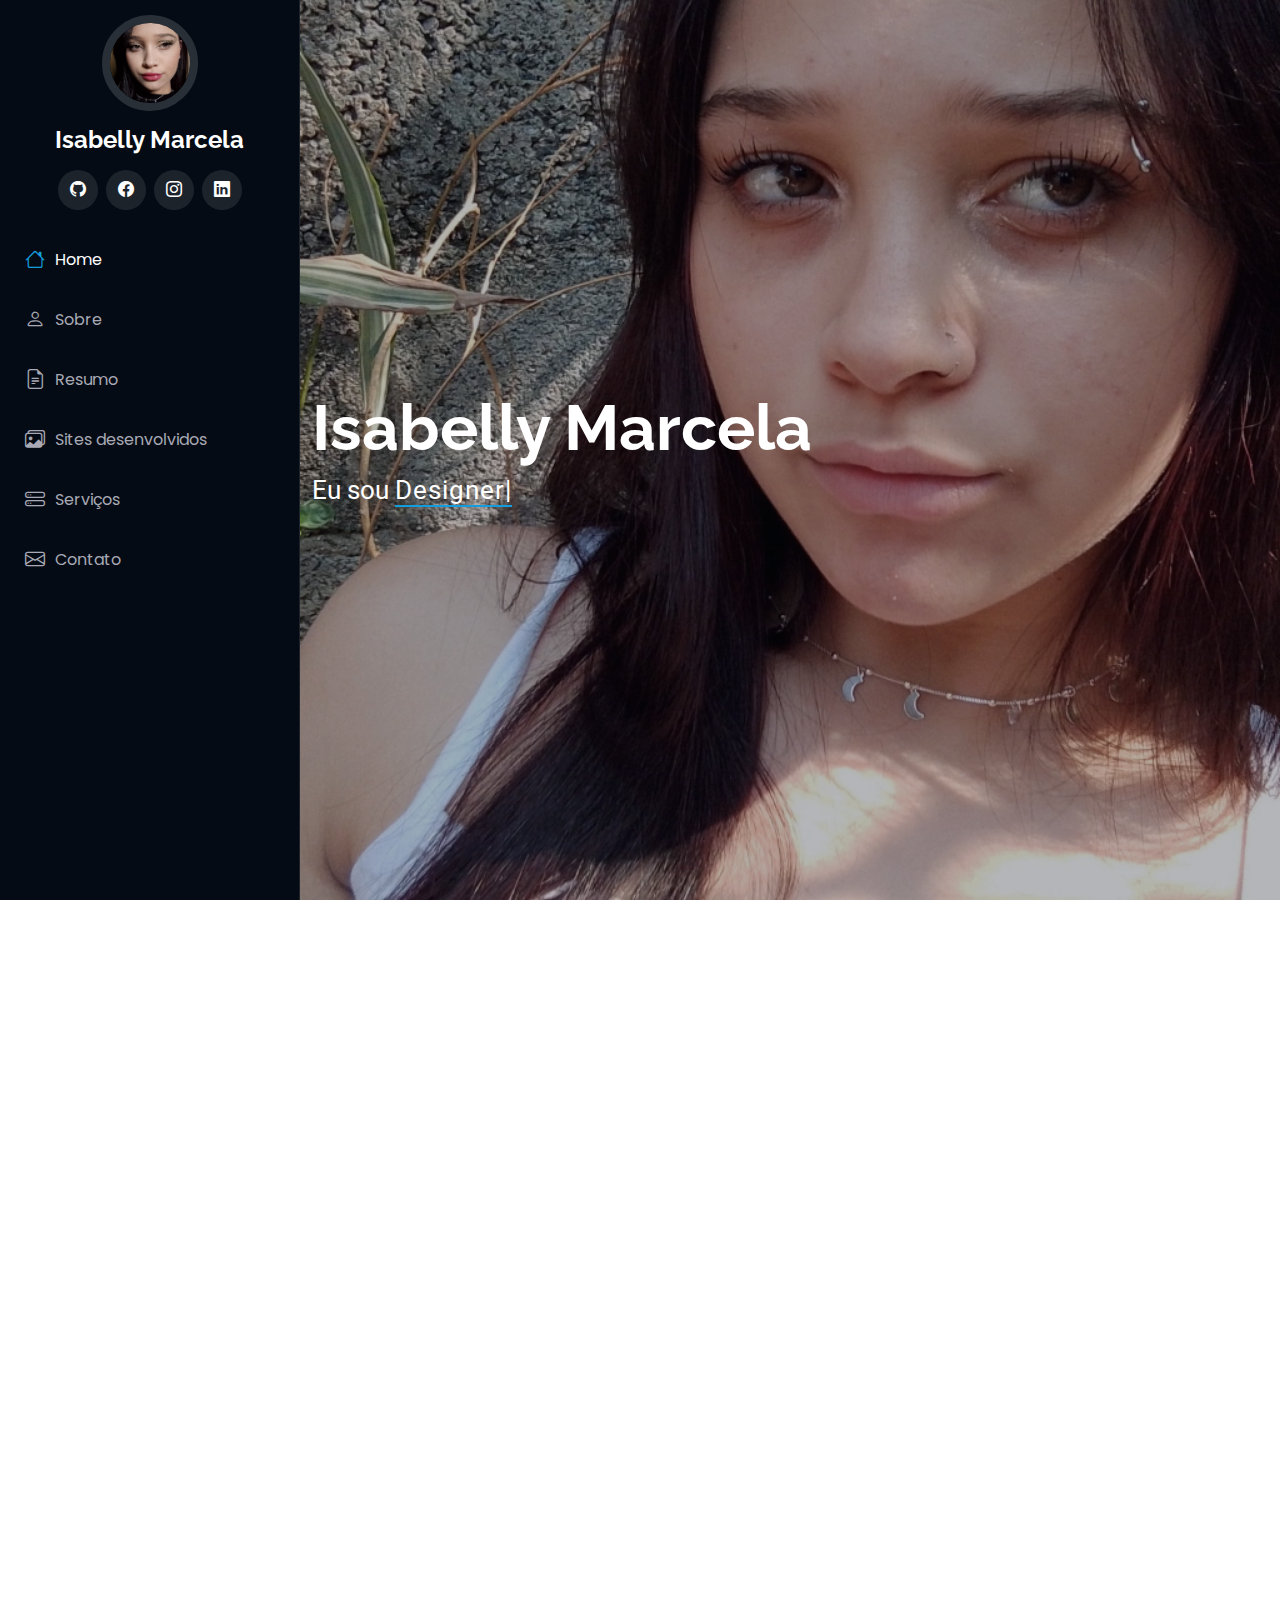
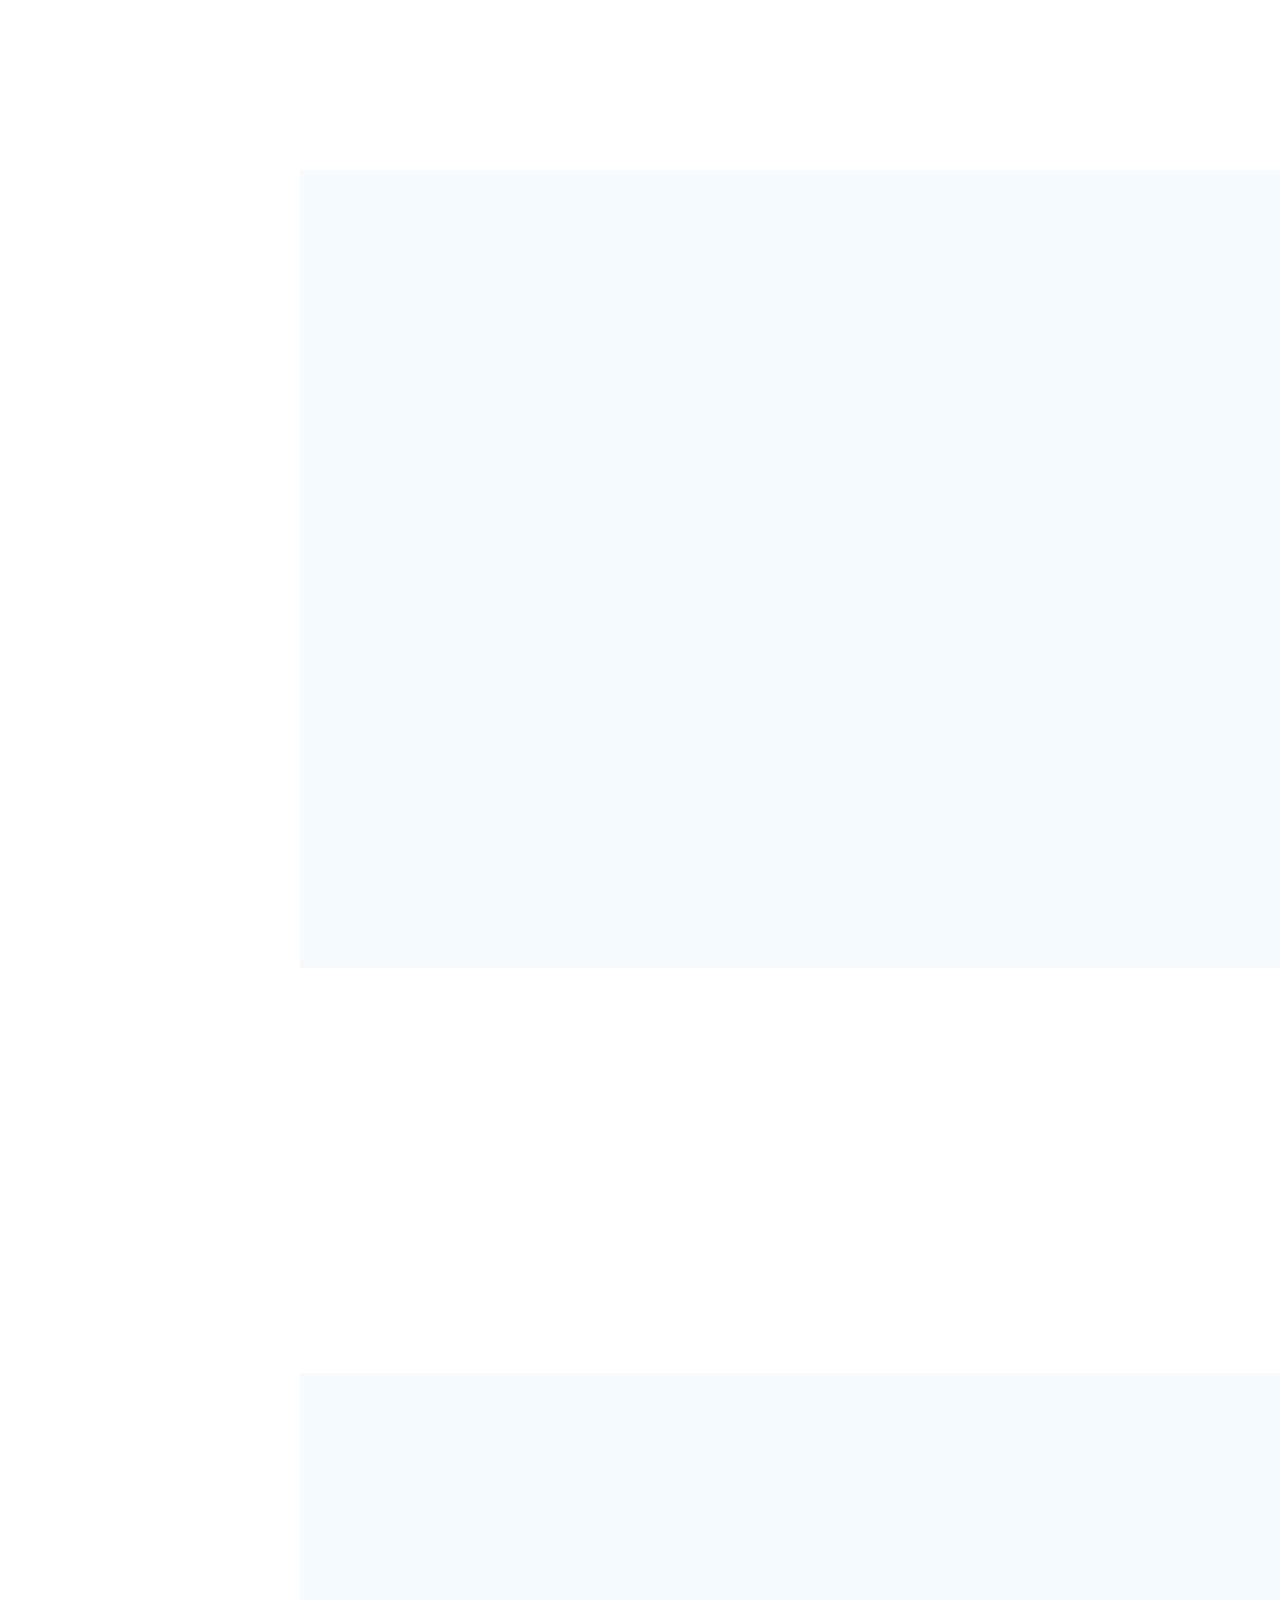
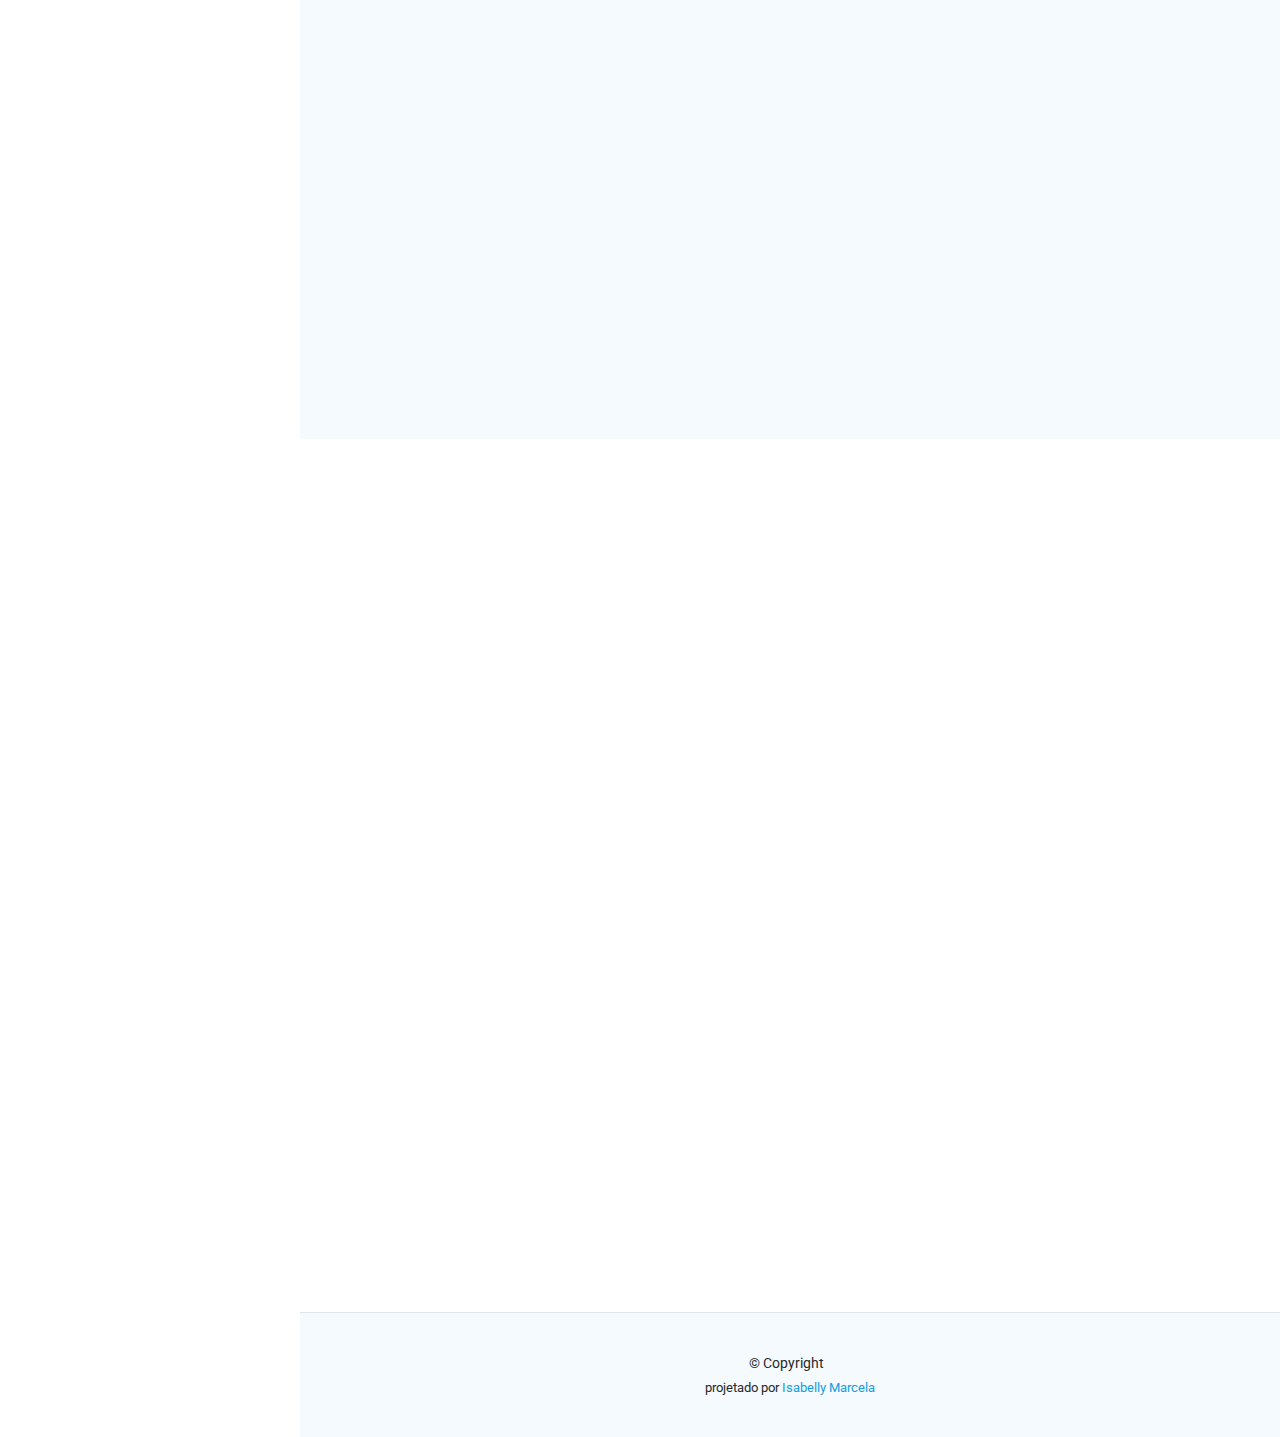
<file: index.html>
<!DOCTYPE html>
<html lang="pt-br">

<head>
  <meta charset="utf-8">
  <meta content="width=device-width, initial-scale=1.0" name="viewport">
  <title>Portifolio</title>
  <meta content="" name="description">
  <meta content="" name="keywords">

  <!-- Favicons -->
<link rel="icon" href="https://www.creativefabrica.com/wp-content/uploads/2020/08/27/Monogram-IM-Logo-V2-Graphics-5153126-1.jpg">

  <!-- Fonts -->
  <link href="https://fonts.googleapis.com" rel="preconnect">
  <link href="https://fonts.gstatic.com" rel="preconnect" crossorigin>
  <link
    href="https://fonts.googleapis.com/css2?family=Roboto:ital,wght@0,100;0,300;0,400;0,500;0,700;0,900;1,100;1,300;1,400;1,500;1,700;1,900&family=Poppins:ital,wght@0,100;0,200;0,300;0,400;0,500;0,600;0,700;0,800;0,900;1,100;1,200;1,300;1,400;1,500;1,600;1,700;1,800;1,900&family=Raleway:ital,wght@0,100;0,200;0,300;0,400;0,500;0,600;0,700;0,800;0,900;1,100;1,200;1,300;1,400;1,500;1,600;1,700;1,800;1,900&display=swap"
    rel="stylesheet">

  <!-- Vendor CSS Files -->
  <link href="assets/vendor/bootstrap/css/bootstrap.min.css" rel="stylesheet">
  <link href="assets/vendor/bootstrap-icons/bootstrap-icons.css" rel="stylesheet">
  <link href="assets/vendor/aos/aos.css" rel="stylesheet">
  <link href="assets/vendor/glightbox/css/glightbox.min.css" rel="stylesheet">
  <link href="assets/vendor/swiper/swiper-bundle.min.css" rel="stylesheet">

  <!-- Main CSS File -->
  <link href="assets/css/main.css" rel="stylesheet">
</head>

<body class="index-page">

  <header id="header" class="header dark-background d-flex flex-column">
    <i class="header-toggle d-xl-none bi bi-list"></i>

    <div class="profile-img">
      <img src="assets/img/isaa.webp" alt="" class="img-fluid rounded-circle foto">
    </div>

    <a href="index.html" class="logo d-flex align-items-center justify-content-center">
 
      <h1 class="sitename">Isabelly Marcela</h1>
    </a>

    <div class="social-links text-center">
      <a href="https://github.com/Is1nha74" target="_blank" class="twitter"><i class="bi bi-github"></i></a>
      <a href="https://www.facebook.com/isabelly.marcela.14" target="_blank" class="facebook"><i class="bi bi-facebook"></i></a>
      <a href="https://www.instagram.com/is1nha_s" target="_blank" class="instagram"><i class="bi bi-instagram"></i></a>
     
      <a href="" class="linkedin"><i class="bi bi-linkedin"></i></a>
    </div>

    <nav id="navmenu" class="navmenu">
      <ul>
        <li><a href="#hero" class="active"><i class="bi bi-house navicon"></i>Home</a></li>
        <li><a href="#about"><i class="bi bi-person navicon"></i> Sobre</a></li>
        <li><a href="#resume"><i class="bi bi-file-earmark-text navicon"></i> Resumo</a></li>
        <li><a href="#portfolio"><i class="bi bi-images navicon"></i> Sites desenvolvidos</a></li>
        <li><a href="#services"><i class="bi bi-hdd-stack navicon"></i> Serviços</a></li>
        <li><a href="#contact"><i class="bi bi-envelope navicon"></i> Contato</a></li>
      </ul>
    </nav>

  </header>

  <main class="main">

    <!-- Hero Section -->
    <section id="hero" class="hero section dark-background">

      <img src="assets/img/isabelly2.png" alt="" data-aos="fade-in" class="">

      <div class="container" data-aos="fade-up" data-aos-delay="100">
        <h2>Isabelly Marcela</h2>
        <p>Eu sou <span class="typed" data-typed-items="Designer, Desenvolvedora, Freelancer">Designer</span><span
            class="typed-cursor typed-cursor--blink" aria-hidden="true"></span><span
            class="typed-cursor typed-cursor--blink" aria-hidden="true"></span></p>
      </div>

    </section><!-- /Hero Section -->

    <!-- About Section -->
    <section id="about" class="about section">

      <!-- Section Title -->
      <div class="container section-title" data-aos="fade-up">
        <h2>Sobre</h2>
        <h3>Quem é Isabelly Marcela?</h3>
      </div><!-- End Section Title -->

      <div class="container" data-aos="fade-up" data-aos-delay="100">

        <div class="row gy-4 justify-content-center">
          <div class="col-lg-4">
            <img src="assets/img/isaa.webp" class="img-fluid" alt="">
          </div>
          <div class="col-lg-8 content">
            <h2>Designer e desenvolvedora web</h2>
            <p class="fst-italic py-3">
              Uma adolescente de 17 anos que gosta de ler, gosta de sempre está tentando aprender coisas novas, uma pessoa que gosta de sempre da o melhor de si mesmo a tudo que se propor a fazer e muito esforçada 
            </p>
            <div class="row">
              <div class="col-lg-6">
                <ul>
                  <li><i class="bi bi-chevron-right"></i> <strong>Data de nascimento:</strong> <span>09 de junho
                      2007</span></li>
                  <li><i class="bi bi-chevron-right"></i> <strong>Website:</strong> <span>www.example.com</span></li>
                  <li><i class="bi bi-chevron-right"></i> <strong>Telefone:</strong> <span>+55 11 98736-0883</span></li>
                  <li><i class="bi bi-chevron-right"></i> <strong>Cidade:</strong> <span>São Paulo, Brasil</span></li>
                </ul>
              </div>
              <div class="col-lg-6">
                <ul>
                  <li><i class="bi bi-chevron-right"></i> <strong>Idade:</strong> <span>17</span></li>
                  <li><i class="bi bi-chevron-right"></i> <strong>Degree:</strong> <span>Master</span></li>
                  <li><i class="bi bi-chevron-right"></i> <strong>Email:</strong>
                    <span>Isabellymarcela321@gmail.com</span>
                  </li>
                  <li><i class="bi bi-chevron-right"></i> <strong>Freelance:</strong> <span>Disponível</span></li>
                </ul>
              </div>
            </div>
            <p class="py-3">
              É uma pessoa responsável, dedicada e consegue socializar se preciso.
            </p>
          </div>
        </div>

      </div>

    </section><!-- /About Section -->

    <!-- Stats Section -->
    <section id="stats" class="stats section">

      <div class="container" data-aos="fade-up" data-aos-delay="100">

        <div class="row gy-4">

          <div class="col-lg-3 col-md-6">
            <div class="stats-item">
              <i class="bi bi-emoji-smile"></i>
              <span data-purecounter-start="0" data-purecounter-end="132" data-purecounter-duration="1"
                class="purecounter"></span>
              <p><strong>Clientes satisfeitos</strong> <span>por ano</span></p>
            </div>
          </div><!-- End Stats Item -->

          <div class="col-lg-3 col-md-6">
            <div class="stats-item">
              <i class="bi bi-journal-richtext"></i>
              <span data-purecounter-start="0" data-purecounter-end="10" data-purecounter-duration="1"
                class="purecounter"></span>
              <p><strong>Projetos</strong> <span>realizados</span></p>
            </div>
          </div><!-- End Stats Item -->

          <div class="col-lg-3 col-md-6">
            <div class="stats-item">
              <i class="bi bi-headset"></i>
              <span data-purecounter-start="0" data-purecounter-end="1453" data-purecounter-duration="1"
                class="purecounter"></span>
              <p><strong>Horas de suporte</strong> <span>atendidas</span></p>
            </div>
          </div><!-- End Stats Item -->

          
        </div>

      </div>

    </section><!-- /Stats Section -->

    <!-- Skills Section -->
    <section id="skills" class="skills section light-background">

      <!-- Section Title -->
      <div class="container section-title" data-aos="fade-up">
        <h2>Habilidades</h2>
        <p>Habilidades adquiridas durante a minha vida profissional</p>
      </div><!-- End Section Title -->

      <div class="container" data-aos="fade-up" data-aos-delay="100">

        <div class="row skills-content skills-animation">

          <div class="col-lg-6">

            <div class="progress">
              <span class="skill"><span>HTML</span> <i class="val">100%</i></span>
              <div class="progress-bar-wrap">
                <div class="progress-bar" role="progressbar" aria-valuenow="100" aria-valuemin="0" aria-valuemax="100">
                </div>
              </div>
            </div><!-- End Skills Item -->

            <div class="progress">
              <span class="skill"><span>CSS</span> <i class="val">85%</i></span>
              <div class="progress-bar-wrap">
                <div class="progress-bar" role="progressbar" aria-valuenow="85" aria-valuemin="0" aria-valuemax="100">
                </div>
              </div>
            </div><!-- End Skills Item -->

            <div class="progress">
              <span class="skill"><span>JavaScript</span> <i class="val">75%</i></span>
              <div class="progress-bar-wrap">
                <div class="progress-bar" role="progressbar" aria-valuenow="75" aria-valuemin="0" aria-valuemax="100">
                </div>
              </div>
            </div><!-- End Skills Item -->

          </div>

          <div class="col-lg-6">

            <div class="progress">
              <span class="skill"><span>Access</span> <i class="val">55%</i></span>
              <div class="progress-bar-wrap">
                <div class="progress-bar" role="progressbar" aria-valuenow="55" aria-valuemin="0" aria-valuemax="100">
                </div>
              </div>
            </div><!-- End Skills Item -->

            <div class="progress">
              <span class="skill"><span>Excel</span> <i class="val">30%</i></span>
              <div class="progress-bar-wrap">
                <div class="progress-bar" role="progressbar" aria-valuenow="30" aria-valuemin="0" aria-valuemax="100">
                </div>
              </div>
            </div><!-- End Skills Item -->

            <div class="progress">
              <span class="skill"><span>Photoshop</span> <i class="val">45%</i></span>
              <div class="progress-bar-wrap">
                <div class="progress-bar" role="progressbar" aria-valuenow="30" aria-valuemin="0" aria-valuemax="100">
                </div>
              </div>
            </div><!-- End Skills Item -->

          </div>

        </div>

      </div>

    </section><!-- /Skills Section -->

    <!-- Resume Section -->
    <section id="resume" class="resume section">

      <!-- Section Title -->
      <div class="container section-title" data-aos="fade-up">
        <h2>Conhecimentos</h2>
        <p>Um pouco do que estudei:</p>
      </div><!-- End Section Title -->

      <div class="container">

        <div class="row">

          <div class="col-lg-6" data-aos="fade-up" data-aos-delay="100">
            <h3 class="resume-title">resumo</h3>

            <div class="resume-item pb-0">
              <h4>Isabelly Marcela</h4>
              <p><em>desenvolvedora web com 6 meses de experiencia em programação web, 3 anos em informática e começando um curso de inglês.</em></p>
              <ul>
                <li>av.agua vermelha, Rua particular cinco, São Paulo</li>
                <li>(11) 98736-0883</li>
                <li>isabellymarcela321@gmail.com</li>
              </ul>
            </div><!-- Edn Resume Item -->

            <h3 class="resume-title">Educação</h3>
            <div class="resume-item">
              <h4>Junior em programação web</h4>
              <h5>2024 - 2024</h5>
              <p><em>Cedesp NSG, BR</em></p>
             
            </div><!-- Edn Resume Item -->

            <div class="resume-item">
              <h4>Junior em informática</h4>
              <h5>2021 - 2024</h5>
              <p><em>Evolutime</em></p>
             
            </div><!-- Edn Resume Item -->

          </div>

          

          </div>

        </div>

      </div>

    </section><!-- /Resume Section -->

    <!-- Portfolio Section -->
    <section id="portfolio" class="portfolio section light-background">

      <!-- Section Title -->
      <div class="container section-title" data-aos="fade-up">
        <h2>Sites desenvolvidos</h2>
        <p>Um pouco do meu trabalho </p>
      </div><!-- End Section Title -->

      <div class="container">

        <div class="isotope-layout" data-default-filter="*" data-layout="masonry" data-sort="original-order">

          <ul class="portfolio-filters isotope-filters" data-aos="fade-up" data-aos-delay="100">
            <li data-filter="*" class="filter-active">All</li>
            <li data-filter=".filter-pokedex">pokédex</li>
            <li data-filter=".filter-relogio">relogio</li>
            <li data-filter=".filter-calculadora">calculadora</li>
            <li data-filter=".filter-ecologia">ecologia</li>
            <li data-filter=".filter-secreto">numero secreto</li>
            <li data-filter=".filter-login">Login</li>
            <li data-filter=".filter-memoria">Jogo da memória</li>
          </ul><!-- End Portfolio Filters -->

          <div class="row gy-4 isotope-container" data-aos="fade-up" data-aos-delay="200">

            <div class="col-lg-4 col-md-6 portfolio-item isotope-item filter-pokedex">
              <div class="portfolio-content h-100">
                <img src="assets/img/pokedex.png" class="img-fluid" alt="">
                <div class="portfolio-info">
                  <h4>Pokedex</h4>
                  <p>projeto pokedex para consumir uma api</p>
                  <a href="assets/img/pokedex.png" title="App 1" data-gallery="portfolio-gallery-app"
                    class="glightbox preview-link"><i class="bi bi-zoom-in"></i></a>
                  <a href="https://poke-dex-pi.vercel.app/" title="More Details" class="details-link" target="_blank"><i
                      class="bi bi-link-45deg"></i></a>
                </div>
              </div>
            </div><!-- End Portfolio Item -->

            <div class="col-lg-4 col-md-6 portfolio-item isotope-item filter-relogio">
              <div class="portfolio-content h-100">
                <img src="assets/img/relogio.png" class="img-fluid" alt="">
                <div class="portfolio-info">
                  <h4>Relogio</h4>
                  <p>Um relogio digital</p>
                  <a href="assets/img/relogio.png" title="Product 1"
                    data-gallery="portfolio-gallery-product" class="glightbox preview-link"><i
                      class="bi bi-zoom-in"></i></a>
                  <a href="https://relogio-digital-five-xi.vercel.app/" title="More Details" class="details-link" target="_blank"><i
                      class="bi bi-link-45deg"></i></a>
                </div>
              </div>
            </div><!-- End Portfolio Item -->

            <div class="col-lg-4 col-md-6 portfolio-item isotope-item filter-calculadora">
              <div class="portfolio-content h-100">
                <img src="assets/img/calculadora.png" class="img-fluid" alt="">
                <div class="portfolio-info">
                  <h4>calculadora</h4>
                  <p>Uma calculadora completa</p>
                  <a href="assets/img/calculadora.png" title="Branding 1"
                    data-gallery="portfolio-gallery-branding" class="glightbox preview-link"><i
                      class="bi bi-zoom-in"></i></a>
                  <a href="https://calculadora-psi-seven.vercel.app/" title="More Details" class="details-link" target="_blank"><i
                      class="bi bi-link-45deg"></i></a>
                </div>
              </div>
            </div><!-- End Portfolio Item -->

            <div class="col-lg-4 col-md-6 portfolio-item isotope-item filter-ecologia">
              <div class="portfolio-content h-100">
                <img src="assets/img/ecologia.png" class="img-fluid" alt="">
                <div class="portfolio-info">
                  <h4>Ecologia</h4>
                  <p>Um site de conscientização sobre as queimadas que andam acontecendo nas florestas do Brasil</p>
                  <a href="assets/img/ecologia.png" title="Branding 1" data-gallery="portfolio-gallery-book"
                    class="glightbox preview-link"><i class="bi bi-zoom-in"></i></a>
                  <a href="https://site-ecologia.vercel.app/" title="More Details" class="details-link" target="_blank"><i
                      class="bi bi-link-45deg"></i></a>
                </div>
              </div>
            </div><!-- End Portfolio Item -->

            <div class="col-lg-4 col-md-6 portfolio-item isotope-item filter-secreto">
              <div class="portfolio-content h-100">
                <img src="assets/img/numero secreto.png" class="img-fluid" alt="">
                <div class="portfolio-info">
                  <h4>Numero secreto</h4>
                  <p>Um site divertido para você adivinhar o número</p>
                  <a href="assets/img/numero secreto.png" title="App 2" data-gallery="portfolio-gallery-app"
                    class="glightbox preview-link"><i class="bi bi-zoom-in"></i></a>
                  <a href="https://numero-secreto-gamma-two.vercel.app/" title="More Details" class="details-link" target="_blank"><i
                      class="bi bi-link-45deg"></i></a>
                </div>
              </div>
            </div><!-- End Portfolio Item -->

            <div class="col-lg-4 col-md-6 portfolio-item isotope-item filter-login">
              <div class="portfolio-content h-100">
                <img src="assets/img/login.png" class="img-fluid" alt="">
                <div class="portfolio-info">
                  <h4>Login</h4>
                  <p>um site de login</p>
                  <a href="assets/img/login.png" title="Product 2"
                    data-gallery="portfolio-gallery-product" class="glightbox preview-link"><i
                      class="bi bi-zoom-in"></i></a>
                  <a href="https://login-eight-tau-43.vercel.app/" title="More Details" class="details-link" target="_blank"><i
                      class="bi bi-link-45deg"></i></a>
                </div>
              </div>
              </div>
            <div class="col-lg-4 col-md-6 portfolio-item isotope-item filter-memoria">
              <div class="portfolio-content h-100">
                <img src="assets/img/jogo memoria.png" class="img-fluid" alt="">
                <div class="portfolio-info">
                  <h4>Jogo da memoria</h4>
                  <p>um jogo para ajudar na sua memória</p>
                  <a href="assets/img/jogo memoria.png" title="Product 2"
                    data-gallery="portfolio-gallery-product" class="glightbox preview-link"><i
                      class="bi bi-zoom-in"></i></a>
                  <a href="https://jogo-da-memoriaisabelly.vercel.app/" title="More Details" class="details-link" target="_blank"><i
                      class="bi bi-link-45deg"></i></a>
                </div>
              </div>
              </div>
            </div><!-- End Portfolio Item -->

            
            </div><!-- End Portfolio Item -->

          </div><!-- End Portfolio Container -->

        </div>

      </div>

    </section><!-- /Portfolio Section -->

    <!-- Services Section -->
    <section id="services" class="services section">

      <!-- Section Title -->
      <div class="container section-title" data-aos="fade-up">
        <h2>Serviços</h2>
        <p></p>
      </div><!-- End Section Title -->

      <div class="container">

        <div class="row gy-4">

          <div class="col-lg-4 col-md-6 service-item d-flex" data-aos="fade-up" data-aos-delay="100">
            <div class="icon flex-shrink-0"><i class="bi bi-briefcase"></i></div>
            <div>
              <h4 class="title"><a href="service-details.html" class="stretched-link">Criação de sites e manuntenção</a></h4>
              <p class="description">Desenvolvimento de sites de apresentação para empresas, profissionais ou produtos</p>
            </div>
          </div>
          <!-- End Service Item -->

          <div class="col-lg-4 col-md-6 service-item d-flex" data-aos="fade-up" data-aos-delay="200">
            <div class="icon flex-shrink-0"><i class="bi bi-card-checklist"></i></div>
            <div>
              <h4 class="title"><a href="service-details.html" class="stretched-link">Desenvolvimento de landing pages</a></h4>
              <p class="description">Páginas focadas em conversão para campanhas de marketing</p>
            </div>
          </div><!-- End Service Item -->

          <div class="col-lg-4 col-md-6 service-item d-flex" data-aos="fade-up" data-aos-delay="300">
            <div class="icon flex-shrink-0"><i class="bi bi-bar-chart"></i></div>
            <div>
              <h4 class="title"><a href="service-details.html" class="stretched-link">Aplicação web costumizadas</a></h4>
              <p class="description">Desenvolvimento de sistemas online, comno gerenciadores de conteúdo, plataformas de ensino, etc.</p>
            </div>
          </div><!-- End Service Item -->

          

    </section><!-- /Services Section -->

    <!-- Testimonials Section -->
    <section id="testimonials" class="testimonials section light-background">

      <!-- Section Title -->
      <div class="container section-title" data-aos="fade-up">
        <h2>Testemunhas</h2>
        <p>Pessoas que conhecem e aprovam meu trabalho</p>
      </div><!-- End Section Title -->

      <div class="container" data-aos="fade-up" data-aos-delay="100">

        <div class="swiper init-swiper">
          <script type="application/json" class="swiper-config">
            {
              "loop": true,
              "speed": 600,
              "autoplay": {
                "delay": 5000
              },
              "slidesPerView": "auto",
              "pagination": {
                "el": ".swiper-pagination",
                "type": "bullets",
                "clickable": true
              },
              "breakpoints": {
                "320": {
                  "slidesPerView": 1,
                  "spaceBetween": 40
                },
                "1200": {
                  "slidesPerView": 3,
                  "spaceBetween": 1
                }
              }
            }
          </script>
          <div class="swiper-wrapper">

            <div class="swiper-slide">
              <div class="testimonial-item">
                <p>
                  <i class="bi bi-quote quote-icon-left"></i>
                  <span>Uma excelente profissional com um desempenho maravilhoso!</span>
                  <i class="bi bi-quote quote-icon-right"></i>
                </p>
                <img src="assets/img/testimonials/testimonials-1.jpg" class="testimonial-img" alt="">
                <h3>Carlos Cardoso</h3>
                <h4>Ceo &amp; Founder</h4>
              </div>
            </div><!-- End testimonial item -->

            <div class="swiper-slide">
              <div class="testimonial-item">
                <p>
                  <i class="bi bi-quote quote-icon-left"></i>
                  <span>Muito boa no que faz</span>
                  <i class="bi bi-quote quote-icon-right"></i>
                </p>
                <img src="assets/img/testimonials/testimonials-2.jpg" class="testimonial-img" alt="">
                <h3>lily</h3>
                <h4>Designer</h4>
              </div>
            </div><!-- End testimonial item -->

            <div class="swiper-slide">
              <div class="testimonial-item">
                <p>
                  <i class="bi bi-quote quote-icon-left"></i>
                  <span>Amo trabalhar com ela, porque confio no seu trabalho</span>
                  <i class="bi bi-quote quote-icon-right"></i>
                </p>
                <img src="assets/img/testimonials/testimonials-3.jpg" class="testimonial-img" alt="">
                <h3>Renata</h3>
                <h4>Store Owner</h4>
              </div>
            </div><!-- End testimonial item -->

            <div class="swiper-slide">
              <div class="testimonial-item">
                <p>
                  <i class="bi bi-quote quote-icon-left"></i>
                  <span>Confio no seu trabalho, uma boa profissional</span>
                  <i class="bi bi-quote quote-icon-right"></i>
                </p>
                <img src="assets/img/testimonials/testimonials-4.jpg" class="testimonial-img" alt="">
                <h3>Isaque liberato</h3>
                <h4>Freelancer</h4>
              </div>
            </div><!-- End testimonial item -->

            <div class="swiper-slide">
              <div class="testimonial-item">
                <p>
                  <i class="bi bi-quote quote-icon-left"></i>
                  <span>Gosto do seu trabalho.</span>
                  <i class="bi bi-quote quote-icon-right"></i>
                </p>
                <img src="assets/img/testimonials/testimonials-5.jpg" class="testimonial-img" alt="">
                <h3>Bernardo Fernando</h3>
                <h4>Entrepreneur</h4>
              </div>
            </div><!-- End testimonial item -->

          </div>
          <div class="swiper-pagination"></div>
        </div>

      </div>

    </section><!-- /Testimonials Section -->

    <!-- Contact Section -->
    <section id="contact" class="contact section">

      <!-- Section Title -->
      <div class="container section-title" data-aos="fade-up">
        <h2>Contato</h2>
        <p>Algumas formas de entrar em contato comigo:</p>
      </div><!-- End Section Title -->

      <div class="container" data-aos="fade-up" data-aos-delay="100">

        <div class="row gy-4">

          <div class="col-lg-5">

            <div class="info-wrap">
              <div class="info-item d-flex" data-aos="fade-up" data-aos-delay="200">
                <i class="bi bi-geo-alt flex-shrink-0"></i>
                <div>
                  <h3>Endereço</h3>
                  <p>Av.agua vermelha, Rua particular cinco Nº6</p>
                </div>
              </div><!-- End Info Item -->

              <div class="info-item d-flex" data-aos="fade-up" data-aos-delay="300">
                <i class="bi bi-telephone flex-shrink-0"></i>
                <div>
                  <h3>Ligue para nós</h3>
                  <p>+55 11 98736-0883</p>
                </div>
              </div><!-- End Info Item -->

              <div class="info-item d-flex" data-aos="fade-up" data-aos-delay="400">
                <i class="bi bi-envelope flex-shrink-0"></i>
                <div>
                  <h3>Envie-nos um e-mail</h3>
                  <p>isabellymarcela3212gmail.com</p>
                </div>
              </div><!-- End Info Item -->

              <iframe
                src="https://www.google.com/maps/embed?pb=!1m18!1m12!1m3!1d3658.3852886879654!2d-46.416813399999995!3d-23.518640899999998!2m3!1f0!2f0!3f0!3m2!1i1024!2i768!4f13.1!3m3!1m2!1s0x94ce647244395c9d%3A0x3ff933be78ee0fde!2sAvenida%20%C3%81gua%20Vermelha%20%26%20Particular%205%20-%20Vila%20Nova%20Curuca%2C%20S%C3%A3o%20Paulo%20-%20SP%2C%2008031-090%2C%20Brazil!5e0!3m2!1sen!2sus!4v1730766803343!5m2!1sen!2sus" ></iframe>"
                </iframe>
            </div>
          </div>

          <div class="col-lg-7">
            <form action="forms/contact.php" method="post" class="php-email-form" data-aos="fade-up"
              data-aos-delay="200">
              <div class="row gy-4">

                <div class="col-md-6">
                  <label for="name-field" class="pb-2">Seu nome </label>
                  <input type="text" name="name" id="name-field" class="form-control" required="">
                </div>

                <div class="col-md-6">
                  <label for="email-field" class="pb-2">Seu E-mail</label>
                  <input type="email" class="form-control" name="email" id="email-field" required="">
                </div>

                <div class="col-md-12">
                  <label for="subject-field" class="pb-2">Assunto</label>
                  <input type="text" class="form-control" name="subject" id="subject-field" required="">
                </div>

                <div class="col-md-12">
                  <label for="message-field" class="pb-2">Mensagem</label>
                  <textarea class="form-control" name="message" rows="10" id="message-field" required=""></textarea>
                </div>

                <div class="col-md-12 text-center">
                  <div class="loading">Loading</div>
                  <div class="error-message"></div>
                  <div class="sent-message">Your message has been sent. Thank you!</div>

                  <button type="submit">Enviar mensagem</button>
                </div>

              </div>
            </form>
          </div><!-- End Contact Form -->

        </div>

      </div>

    </section><!-- /Contact Section -->

  </main>

  <footer id="footer" class="footer position-relative light-background">

    <div class="container">
      <div class="copyright text-center ">
        <p>© <span>Copyright</span> <strong class="px-1 sitename"></strong> <span></span>
        </p>
      </div>
      <div class="credits">
        <!-- All the links in the footer should remain intact. -->
        <!-- You can delete the links only if you've purchased the pro version. -->
        <!-- Licensing information: https://bootstrapmade.com/license/ -->
        <!-- Purchase the pro version with working PHP/AJAX contact form: [buy-url] -->
        projetado por <a href="https://bootstrapmade.com/">Isabelly Marcela</a>
      </div>
    </div>

  </footer>

  <!-- Scroll Top -->
  <a href="#" id="scroll-top" class="scroll-top d-flex align-items-center justify-content-center"><i
      class="bi bi-arrow-up-short"></i></a>

  <!-- Preloader -->
  <div id="preloader"></div>

  <!-- Vendor JS Files -->
  <script src="assets/vendor/bootstrap/js/bootstrap.bundle.min.js"></script>
  <script src="assets/vendor/php-email-form/validate.js"></script>
  <script src="assets/vendor/aos/aos.js"></script>
  <script src="assets/vendor/typed.js/typed.umd.js"></script>
  <script src="assets/vendor/purecounter/purecounter_vanilla.js"></script>
  <script src="assets/vendor/waypoints/noframework.waypoints.js"></script>
  <script src="assets/vendor/glightbox/js/glightbox.min.js"></script>
  <script src="assets/vendor/imagesloaded/imagesloaded.pkgd.min.js"></script>
  <script src="assets/vendor/isotope-layout/isotope.pkgd.min.js"></script>
  <script src="assets/vendor/swiper/swiper-bundle.min.js"></script>

  <!-- Main JS File -->
  <script src="assets/js/main.js"></script>

</body>

</html>
</file>
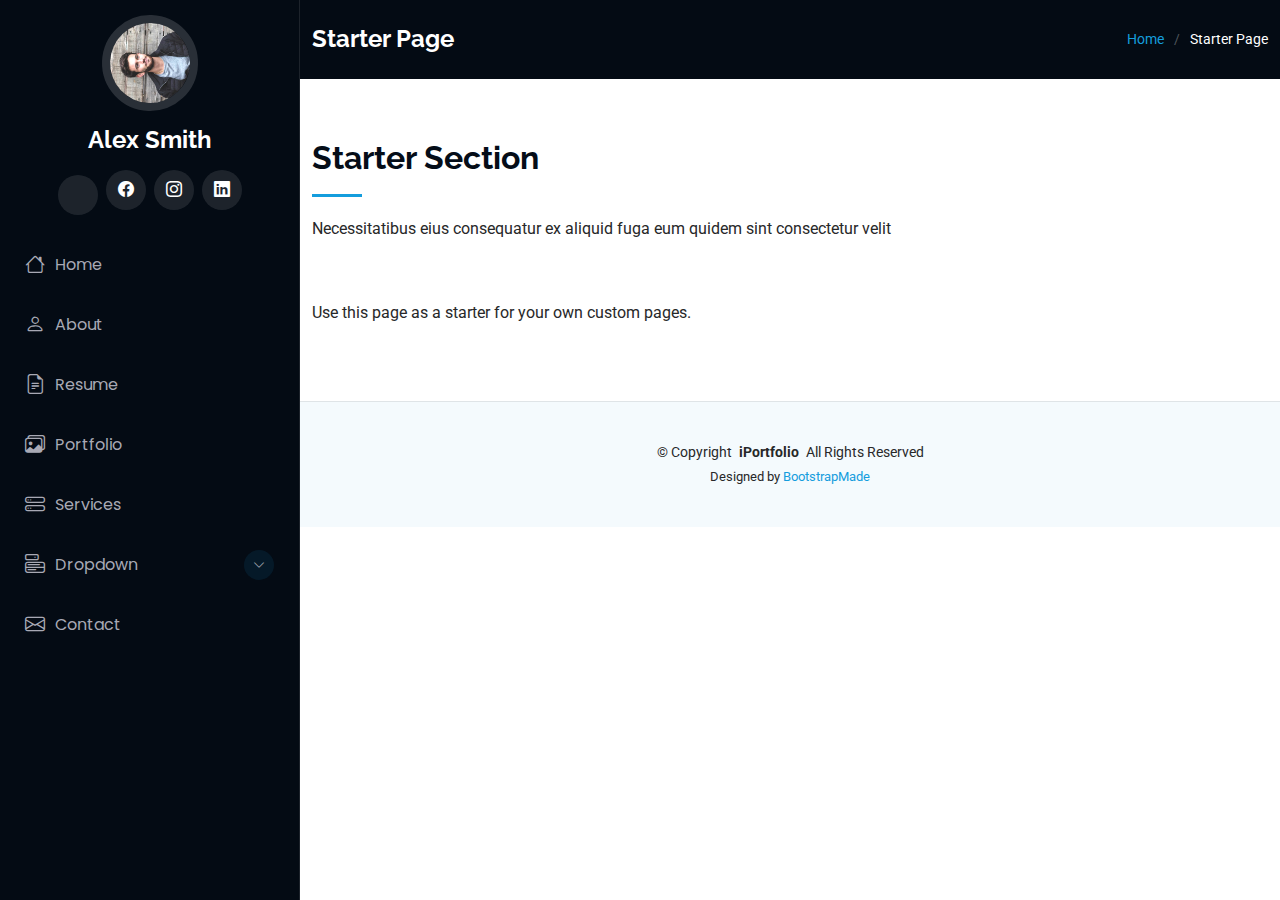
<file: starter-page.html>
<!DOCTYPE html>
<html lang="pt-br">

<head>
  <meta charset="utf-8">
  <meta content="width=device-width, initial-scale=1.0" name="viewport">
  <title>Starter Page - iPortfolio Bootstrap Template</title>
  <meta content="" name="description">
  <meta content="" name="keywords">

  <!-- Favicons -->
  <link href="assets/img/favicon.png" rel="icon">
  <link href="assets/img/apple-touch-icon.png" rel="apple-touch-icon">

  <!-- Fonts -->
  <link href="https://fonts.googleapis.com" rel="preconnect">
  <link href="https://fonts.gstatic.com" rel="preconnect" crossorigin>
  <link href="https://fonts.googleapis.com/css2?family=Roboto:ital,wght@0,100;0,300;0,400;0,500;0,700;0,900;1,100;1,300;1,400;1,500;1,700;1,900&family=Poppins:ital,wght@0,100;0,200;0,300;0,400;0,500;0,600;0,700;0,800;0,900;1,100;1,200;1,300;1,400;1,500;1,600;1,700;1,800;1,900&family=Raleway:ital,wght@0,100;0,200;0,300;0,400;0,500;0,600;0,700;0,800;0,900;1,100;1,200;1,300;1,400;1,500;1,600;1,700;1,800;1,900&display=swap" rel="stylesheet">

  <!-- Vendor CSS Files -->
  <link href="assets/vendor/bootstrap/css/bootstrap.min.css" rel="stylesheet">
  <link href="assets/vendor/bootstrap-icons/bootstrap-icons.css" rel="stylesheet">
  <link href="assets/vendor/aos/aos.css" rel="stylesheet">
  <link href="assets/vendor/glightbox/css/glightbox.min.css" rel="stylesheet">
  <link href="assets/vendor/swiper/swiper-bundle.min.css" rel="stylesheet">

  <!-- Main CSS File -->
  <link href="assets/css/main.css" rel="stylesheet">

  <!-- =======================================================
  * Template Name: iPortfolio
  * Template URL: https://bootstrapmade.com/iportfolio-bootstrap-portfolio-websites-template/
  * Updated: Jun 29 2024 with Bootstrap v5.3.3
  * Author: BootstrapMade.com
  * License: https://bootstrapmade.com/license/
  ======================================================== -->
</head>

<body class="starter-page-page">

  <header id="header" class="header dark-background d-flex flex-column">
    <i class="header-toggle d-xl-none bi bi-list"></i>

    <div class="profile-img">
      <img src="assets/img/my-profile-img.jpg" alt="" class="img-fluid rounded-circle">
    </div>

    <a href="index.html" class="logo d-flex align-items-center justify-content-center">
      <!-- Uncomment the line below if you also wish to use an image logo -->
      <!-- <img src="assets/img/logo.png" alt=""> -->
      <h1 class="sitename">Alex Smith</h1>
    </a>

    <div class="social-links text-center">
      <a href="https://github.com/Is1nha74" class="twitter"><i class="bi bi-github-x"></i></a>
      <a href="https://www.facebook.com/isabelly.marcela.14" class="facebook"><i class="bi bi-facebook"></i></a>
      <a href="https://www.instagram.com/is1nha_s/" class="instagram"><i class="bi bi-instagram"></i></a>
      <a href="#" class="linkedin"><i class="bi bi-linkedin"></i></a>
    </div>

    <nav id="navmenu" class="navmenu">
      <ul>
        <li><a href="#hero"><i class="bi bi-house navicon"></i>Home</a></li>
        <li><a href="#about"><i class="bi bi-person navicon"></i> About</a></li>
        <li><a href="#resume"><i class="bi bi-file-earmark-text navicon"></i> Resume</a></li>
        <li><a href="#portfolio"><i class="bi bi-images navicon"></i> Portfolio</a></li>
        <li><a href="#services"><i class="bi bi-hdd-stack navicon"></i> Services</a></li>
        <li class="dropdown"><a href="#"><i class="bi bi-menu-button navicon"></i> <span>Dropdown</span> <i class="bi bi-chevron-down toggle-dropdown"></i></a>
          <ul>
            <li><a href="#">Dropdown 1</a></li>
            <li class="dropdown"><a href="#"><span>Deep Dropdown</span> <i class="bi bi-chevron-down toggle-dropdown"></i></a>
              <ul>
                <li><a href="#">Deep Dropdown 1</a></li>
                <li><a href="#">Deep Dropdown 2</a></li>
                <li><a href="#">Deep Dropdown 3</a></li>
                <li><a href="#">Deep Dropdown 4</a></li>
                <li><a href="#">Deep Dropdown 5</a></li>
              </ul>
            </li>
            <li><a href="#">Dropdown 2</a></li>
            <li><a href="#">Dropdown 3</a></li>
            <li><a href="#">Dropdown 4</a></li>
          </ul>
        </li>
        <li><a href="#contact"><i class="bi bi-envelope navicon"></i> Contact</a></li>
      </ul>
    </nav>

  </header>

  <main class="main">

    <!-- Page Title -->
    <div class="page-title dark-background">
      <div class="container d-lg-flex justify-content-between align-items-center">
        <h1 class="mb-2 mb-lg-0">Starter Page</h1>
        <nav class="breadcrumbs">
          <ol>
            <li><a href="index.html">Home</a></li>
            <li class="current">Starter Page</li>
          </ol>
        </nav>
      </div>
    </div><!-- End Page Title -->

    <!-- Starter Section Section -->
    <section id="starter-section" class="starter-section section">

      <!-- Section Title -->
      <div class="container section-title" data-aos="fade-up">
        <h2>Starter Section</h2>
        <p>Necessitatibus eius consequatur ex aliquid fuga eum quidem sint consectetur velit</p>
      </div><!-- End Section Title -->

      <div class="container" data-aos="fade-up">
        <p>Use this page as a starter for your own custom pages.</p>
      </div>

    </section><!-- /Starter Section Section -->

  </main>

  <footer id="footer" class="footer position-relative light-background">

    <div class="container">
      <div class="copyright text-center ">
        <p>© <span>Copyright</span> <strong class="px-1 sitename">iPortfolio</strong> <span>All Rights Reserved</span></p>
      </div>
      <div class="credits">
        <!-- All the links in the footer should remain intact. -->
        <!-- You can delete the links only if you've purchased the pro version. -->
        <!-- Licensing information: https://bootstrapmade.com/license/ -->
        <!-- Purchase the pro version with working PHP/AJAX contact form: [buy-url] -->
        Designed by <a href="https://bootstrapmade.com/">BootstrapMade</a>
      </div>
    </div>

  </footer>

  <!-- Scroll Top -->
  <a href="#" id="scroll-top" class="scroll-top d-flex align-items-center justify-content-center"><i class="bi bi-arrow-up-short"></i></a>

  <!-- Preloader -->
  <div id="preloader"></div>

  <!-- Vendor JS Files -->
  <script src="assets/vendor/bootstrap/js/bootstrap.bundle.min.js"></script>
  <script src="assets/vendor/php-email-form/validate.js"></script>
  <script src="assets/vendor/aos/aos.js"></script>
  <script src="assets/vendor/typed.js/typed.umd.js"></script>
  <script src="assets/vendor/purecounter/purecounter_vanilla.js"></script>
  <script src="assets/vendor/waypoints/noframework.waypoints.js"></script>
  <script src="assets/vendor/glightbox/js/glightbox.min.js"></script>
  <script src="assets/vendor/imagesloaded/imagesloaded.pkgd.min.js"></script>
  <script src="assets/vendor/isotope-layout/isotope.pkgd.min.js"></script>
  <script src="assets/vendor/swiper/swiper-bundle.min.js"></script>

  <!-- Main JS File -->
  <script src="assets/js/main.js"></script>

</body>

</html>
</file>
<file: assets/css/main.css>
/**
* Template Name: iPortfolio
* Template URL: https://bootstrapmade.com/iportfolio-bootstrap-portfolio-websites-template/
* Updated: Jun 29 2024 with Bootstrap v5.3.3
* Author: BootstrapMade.com
* License: https://bootstrapmade.com/license/
*/

/*--------------------------------------------------------------
# Font & Color Variables
# Help: https://bootstrapmade.com/color-system/
--------------------------------------------------------------*/
/* Fonts */
:root {
  --default-font: "Roboto",  system-ui, -apple-system, "Segoe UI", Roboto, "Helvetica Neue", Arial, "Noto Sans", "Liberation Sans", sans-serif, "Apple Color Emoji", "Segoe UI Emoji", "Segoe UI Symbol", "Noto Color Emoji";
  --heading-font: "Raleway",  sans-serif;
  --nav-font: "Poppins",  sans-serif;
}

/* Global Colors - The following color variables are used throughout the website. Updating them here will change the color scheme of the entire website */
:root { 
  --background-color: #ffffff; /* Background color for the entire website, including individual sections */
  --default-color: #272829; /* Default color used for the majority of the text content across the entire website */
  --heading-color: #050d18; /* Color for headings, subheadings and title throughout the website */
  --accent-color: #149ddd; /* Accent color that represents your brand on the website. It's used for buttons, links, and other elements that need to stand out */
  --surface-color: #ffffff; /* The surface color is used as a background of boxed elements within sections, such as cards, icon boxes, or other elements that require a visual separation from the global background. */
  --contrast-color: #ffffff; /* Contrast color for text, ensuring readability against backgrounds of accent, heading, or default colors. */
}

/* Nav Menu Colors - The following color variables are used specifically for the navigation menu. They are separate from the global colors to allow for more customization options */
:root {
  --nav-color: #a8a9b4;  /* The default color of the main navmenu links */
  --nav-hover-color: #ffffff; /* Applied to main navmenu links when they are hovered over or active */
  --nav-mobile-background-color: #040b14; /* Used as the background color for mobile navigation menu */
  --nav-dropdown-background-color: #040b14; /* Used as the background color for dropdown items that appear when hovering over primary navigation items */
  --nav-dropdown-color: #a8a9b4; /* Used for navigation links of the dropdown items in the navigation menu. */
  --nav-dropdown-hover-color: #ffffff; /* Similar to --nav-hover-color, this color is applied to dropdown navigation links when they are hovered over. */
}

/* Color Presets - These classes override global colors when applied to any section or element, providing reuse of the sam color scheme. */

.light-background {
  --background-color: #f4fafd;
  --surface-color: #ffffff;
}

.dark-background {
  --background-color: #040b14;
  --default-color: #ffffff;
  --heading-color: #ffffff;
  --surface-color: #151f2b;
  --contrast-color: #ffffff;
}

/* Smooth scroll */
:root {
  scroll-behavior: smooth;
}

/*--------------------------------------------------------------
# General Styling & Shared Classes
--------------------------------------------------------------*/
body {
  color: var(--default-color);
  background-color: var(--background-color);
  font-family: var(--default-font);
}

a {
  color: var(--accent-color);
  text-decoration: none;
  transition: 0.3s;
}

a:hover {
  color: color-mix(in srgb, var(--accent-color), transparent 25%);
  text-decoration: none;
}

h1,
h2,
h3,
h4,
h5,
h6 {
  color: var(--heading-color);
  font-family: var(--heading-font);
}

/* PHP Email Form Messages
------------------------------*/
.php-email-form .error-message {
  display: none;
  background: #df1529;
  color: #ffffff;
  text-align: left;
  padding: 15px;
  margin-bottom: 24px;
  font-weight: 600;
}

.php-email-form .sent-message {
  display: none;
  color: #ffffff;
  background: #059652;
  text-align: center;
  padding: 15px;
  margin-bottom: 24px;
  font-weight: 600;
}

.php-email-form .loading {
  display: none;
  background: var(--surface-color);
  text-align: center;
  padding: 15px;
  margin-bottom: 24px;
}

.php-email-form .loading:before {
  content: "";
  display: inline-block;
  border-radius: 50%;
  width: 24px;
  height: 24px;
  margin: 0 10px -6px 0;
  border: 3px solid var(--accent-color);
  border-top-color: var(--surface-color);
  animation: php-email-form-loading 1s linear infinite;
}

@keyframes php-email-form-loading {
  0% {
    transform: rotate(0deg);
  }

  100% {
    transform: rotate(360deg);
  }
}

/*--------------------------------------------------------------
# Global Header
--------------------------------------------------------------*/
.header {
  color: var(--default-color);
  background-color: var(--background-color);
  position: fixed;
  top: 0;
  left: 0;
  bottom: 0;
  padding: 0 15px;
  width: 300px;
  transition: all ease-in-out 0.3s;
  overflow-y: auto;
  z-index: 997;
  border-right: 1px solid color-mix(in srgb, var(--default-color), transparent 90%);
}

.header .profile-img img {
  margin: 15px auto;
  display: block;
  width: 6rem;
  height: 6rem;
  object-fit: cover;
  border: 8px solid color-mix(in srgb, var(--default-color), transparent 85%);
  transform: rotate(-88deg);
}

.header .logo {
  line-height: 1;
  margin-bottom: 15px;
}

.header .logo img {
  max-height: 32px;
  margin-right: 8px;
}

.header .logo h1 {
  font-size: 24px;
  margin: 0;
  font-weight: 700;
  color: var(--heading-color);
}

.header .social-links {
  margin: 0 0 20px 0;
}

.header .social-links a {
  font-size: 16px;
  display: inline-flex;
  align-items: center;
  justify-content: center;
  background: color-mix(in srgb, var(--default-color), transparent 90%);
  color: var(--default-color);
  margin: 0 2px;
  border-radius: 50%;
  text-align: center;
  width: 40px;
  height: 40px;
  transition: 0.3s;
}

.header .social-links a:hover {
  color: var(--contrast-color);
  background: var(--accent-color);
}

@media (min-width: 1200px) {

  .header~main,
  .header~#footer {
    margin-left: 300px;
  }
}

@media (max-width: 1199px) {
  .header {
    left: -100%;
  }
}

.header.header-show {
  left: 0;
}

.header .header-toggle {
  color: var(--contrast-color);
  background-color: var(--accent-color);
  font-size: 22px;
  display: flex;
  align-items: center;
  justify-content: center;
  width: 40px;
  height: 40px;
  border-radius: 50%;
  cursor: pointer;
  position: fixed;
  top: 15px;
  right: 15px;
  z-index: 9999;
  transition: background-color 0.3s;
}

.header .header-toggle:hover {
  color: var(--contrast-color);
  background-color: color-mix(in srgb, var(--accent-color) 90%, white 15%);
}

/*--------------------------------------------------------------
# Navigation Menu
--------------------------------------------------------------*/
.mobile-nav-toggle {
  display: none;
}

.navmenu {
  padding: 0;
  z-index: 9997;
}

.navmenu ul {
  list-style: none;
  padding: 0 0 20px 0;
  margin: 0;
}

.navmenu a,
.navmenu a:focus {
  color: var(--nav-color);
  padding: 15px 10px;
  font-family: var(--nav-font);
  font-size: 16px;
  font-weight: 400;
  display: flex;
  align-items: center;
  white-space: nowrap;
  transition: 0.3s;
  width: 100%;
}

.navmenu a .navicon,
.navmenu a:focus .navicon {
  font-size: 20px;
  margin-right: 10px;
}

.navmenu a .toggle-dropdown,
.navmenu a:focus .toggle-dropdown {
  font-size: 12px;
  line-height: 0;
  margin-left: auto;
  width: 30px;
  height: 30px;
  display: flex;
  align-items: center;
  justify-content: center;
  border-radius: 50%;
  transition: 0.3s;
  flex-shrink: 0;
  background-color: color-mix(in srgb, var(--accent-color), transparent 90%);
}

.navmenu a .toggle-dropdown:hover,
.navmenu a:focus .toggle-dropdown:hover {
  background-color: var(--accent-color);
  color: var(--contrast-color);
}

.navmenu a:hover,
.navmenu .active,
.navmenu .active:focus {
  color: var(--nav-hover-color);
}

.navmenu a:hover .navicon,
.navmenu .active .navicon,
.navmenu .active:focus .navicon {
  color: var(--accent-color);
}

.navmenu .active .toggle-dropdown,
.navmenu .active:focus .toggle-dropdown {
  background-color: var(--accent-color);
  color: var(--contrast-color);
  transform: rotate(180deg);
}

.navmenu .dropdown {
  display: block;
}

.navmenu .dropdown a,
.navmenu .dropdown a:focus {
  color: --nav-dropdown-color;
}

.navmenu .dropdown a:hover,
.navmenu .dropdown .active,
.navmenu .dropdown .active:focus {
  color: var(--nav-dropdown-hover-color);
}

.navmenu .dropdown ul {
  position: static;
  display: none;
  z-index: 99;
  padding: 5px 10px;
  margin: 5px 10px;
  background-color: var(--nav-dropdown-background-color);
  border: 1px solid color-mix(in srgb, var(--default-color), transparent 90%);
  box-shadow: none;
  transition: all 0.5s ease-in-out;
}

.navmenu .dropdown ul ul {
  background-color: rgba(33, 37, 41, 0.1);
}

.navmenu .dropdown>.dropdown-active {
  display: block;
  background-color: rgba(33, 37, 41, 0.03);
}

/*--------------------------------------------------------------
# Global Footer
--------------------------------------------------------------*/
.footer {
  color: var(--default-color);
  background-color: var(--background-color);
  font-size: 14px;
  padding: 40px 0;
  position: relative;
  border-top: 1px solid color-mix(in srgb, var(--default-color), transparent 90%);
}

.footer .copyright p {
  margin-bottom: 0;
}

.footer .credits {
  margin-top: 4px;
  font-size: 13px;
  text-align: center;
}

/*--------------------------------------------------------------
# Preloader
--------------------------------------------------------------*/
#preloader {
  position: fixed;
  inset: 0;
  z-index: 999999;
  overflow: hidden;
  background: var(--background-color);
  transition: all 0.6s ease-out;
}

#preloader:before {
  content: "";
  position: fixed;
  top: calc(50% - 30px);
  left: calc(50% - 30px);
  border: 6px solid #ffffff;
  border-color: var(--accent-color) transparent var(--accent-color) transparent;
  border-radius: 50%;
  width: 60px;
  height: 60px;
  animation: animate-preloader 1.5s linear infinite;
}

@keyframes animate-preloader {
  0% {
    transform: rotate(0deg);
  }

  100% {
    transform: rotate(360deg);
  }
}

/*--------------------------------------------------------------
# Scroll Top Button
--------------------------------------------------------------*/
.scroll-top {
  position: fixed;
  visibility: hidden;
  opacity: 0;
  right: 15px;
  bottom: -15px;
  z-index: 99999;
  background-color: var(--accent-color);
  width: 44px;
  height: 44px;
  border-radius: 50px;
  transition: all 0.4s;
}

.scroll-top i {
  font-size: 24px;
  color: var(--contrast-color);
  line-height: 0;
}

.scroll-top:hover {
  background-color: color-mix(in srgb, var(--accent-color), transparent 20%);
  color: var(--contrast-color);
}

.scroll-top.active {
  visibility: visible;
  opacity: 1;
  bottom: 15px;
}

/*--------------------------------------------------------------
# Disable aos animation delay on mobile devices
--------------------------------------------------------------*/
@media screen and (max-width: 768px) {
  [data-aos-delay] {
    transition-delay: 0 !important;
  }
}

/*--------------------------------------------------------------
# Global Page Titles & Breadcrumbs
--------------------------------------------------------------*/
.page-title {
  color: var(--default-color);
  background-color: var(--background-color);
  padding: 25px 0;
  position: relative;
}

.page-title h1 {
  font-size: 24px;
  font-weight: 700;
}

.page-title .breadcrumbs ol {
  display: flex;
  flex-wrap: wrap;
  list-style: none;
  padding: 0;
  margin: 0;
  font-size: 14px;
  font-weight: 400;
}

.page-title .breadcrumbs ol li+li {
  padding-left: 10px;
}

.page-title .breadcrumbs ol li+li::before {
  content: "/";
  display: inline-block;
  padding-right: 10px;
  color: color-mix(in srgb, var(--default-color), transparent 70%);
}

/*--------------------------------------------------------------
# Global Sections
--------------------------------------------------------------*/
section,
.section {
  color: var(--default-color);
  background-color: var(--background-color);
  padding: 60px 0;
  overflow: clip;
}

/*--------------------------------------------------------------
# Global Section Titles
--------------------------------------------------------------*/
.section-title {
  padding-bottom: 60px;
  position: relative;
}

.section-title h2 {
  font-size: 32px;
  font-weight: 700;
  margin-bottom: 20px;
  padding-bottom: 20px;
  position: relative;
}

.section-title h2:after {
  content: "";
  position: absolute;
  display: block;
  width: 50px;
  height: 3px;
  background: var(--accent-color);
  left: 0;
  bottom: 0;
}

.section-title p {
  margin-bottom: 0;
}

/*--------------------------------------------------------------
# Hero Section
--------------------------------------------------------------*/
.hero {
  width: 100%;
  min-height: 100vh;
  position: relative;
  padding: 80px 0;
  display: flex;
  align-items: center;
  justify-content: center;
  background-color: #149ddd;
}

.hero img {
  position: absolute;
  inset: 0;
  display: block;
  width: 100%;
  height: 100%;
  object-fit: cover;
  z-index: 1;
 

}

.hero:before {
  content: "";
  background: color-mix(in srgb, var(--background-color), transparent 70%);
  position: absolute;
  inset: 0;
  z-index: 2;

}

.hero .container {
  position: relative;
  z-index: 3;
}

.hero h2 {
  margin: 0;
  font-size: 64px;
  font-weight: 700;
}

.hero p {
  margin: 5px 0 0 0;
  font-size: 26px;
}

.hero p span {
  letter-spacing: 1px;
  border-bottom: 2px solid var(--accent-color);
}

.hero .social-links {
  margin-top: 25px;
}

.hero .social-links a {
  font-size: 24px;
  display: inline-block;
  color: color-mix(in srgb, var(--default-color), transparent 50%);
  line-height: 1;
  margin-right: 20px;
  transition: 0.3s;
}

.hero .social-links a:hover {
  color: var(--accent-color);
}

@media (max-width: 768px) {
  .hero h2 {
    font-size: 32px;
  }

  .hero p {
    font-size: 20px;
  }
}

/*--------------------------------------------------------------
# About Section
--------------------------------------------------------------*/
.about .content h2 {
  font-weight: 700;
  font-size: 24px;
}

.about .content ul {
  list-style: none;
  padding: 0;
}

.about .content ul li {
  margin-bottom: 20px;
  display: flex;
  align-items: center;
}

.about .content ul strong {
  margin-right: 10px;
}

.about .content ul i {
  font-size: 16px;
  margin-right: 5px;
  color: var(--accent-color);
  line-height: 0;
}

/*--------------------------------------------------------------
# Stats Section
--------------------------------------------------------------*/
.stats .stats-item {
  padding: 30px;
  width: 100%;
}

.stats .stats-item i {
  color: var(--accent-color);
  display: block;
  font-size: 44px;
  float: left;
  line-height: 0;
}

.stats .stats-item .purecounter {
  color: var(--heading-color);
  font-size: 48px;
  line-height: 40px;
  display: block;
  font-weight: 700;
  margin-left: 60px;
}

.stats .stats-item p {
  color: color-mix(in srgb, var(--default-color), transparent 40%);
  padding: 15px 0 0 0;
  margin: 0 0 0 60px;
  font-family: var(--heading-font);
  font-size: 14px;
}

/*--------------------------------------------------------------
# Skills Section
--------------------------------------------------------------*/
.skills .progress {
  height: 60px;
  display: block;
  background: none;
  border-radius: 0;
}

.skills .progress .skill {
  color: var(--heading-color);
  padding: 0;
  margin: 0 0 6px 0;
  text-transform: uppercase;
  display: block;
  font-weight: 600;
  font-family: var(--heading-font);
}

.skills .progress .skill .val {
  float: right;
  font-style: normal;
}

.skills .progress-bar-wrap {
  background: color-mix(in srgb, var(--default-color), transparent 90%);
  height: 10px;
}

.skills .progress-bar {
  width: 1px;
  height: 10px;
  transition: 0.9s;
  background-color: var(--accent-color);
}

/*--------------------------------------------------------------
# Resume Section
--------------------------------------------------------------*/
.resume .resume-title {
  color: var(--heading-color);
  font-size: 26px;
  font-weight: 700;
  margin-top: 20px;
  margin-bottom: 20px;
}

.resume .resume-item {
  padding: 0 0 20px 20px;
  margin-top: -2px;
  border-left: 2px solid var(--accent-color);
  position: relative;
}

.resume .resume-item h4 {
  line-height: 18px;
  font-size: 18px;
  font-weight: 600;
  text-transform: uppercase;
  color: color-mix(in srgb, var(--default-color), transparent 20%);
  margin-bottom: 10px;
}

.resume .resume-item h5 {
  font-size: 16px;
  padding: 5px 15px;
  display: inline-block;
  font-weight: 600;
  margin-bottom: 10px;
}

.resume .resume-item ul {
  padding-left: 20px;
}

.resume .resume-item ul li {
  padding-bottom: 10px;
}

.resume .resume-item:last-child {
  padding-bottom: 0;
}

.resume .resume-item::before {
  content: "";
  position: absolute;
  width: 16px;
  height: 16px;
  border-radius: 50px;
  left: -9px;
  top: 0;
  background: var(--background-color);
  border: 2px solid var(--accent-color);
}

/*--------------------------------------------------------------
# Portfolio Section
--------------------------------------------------------------*/
.portfolio .portfolio-filters {
  padding: 0;
  margin: 0 auto 20px auto;
  list-style: none;
  text-align: center;
}

.portfolio .portfolio-filters li {
  cursor: pointer;
  display: inline-block;
  padding: 0;
  font-size: 14px;
  font-weight: 400;
  margin: 0 10px;
  line-height: 1;
  text-transform: uppercase;
  margin-bottom: 10px;
  transition: all 0.3s ease-in-out;
}

.portfolio .portfolio-filters li:hover,
.portfolio .portfolio-filters li.filter-active {
  color: var(--accent-color);
}

.portfolio .portfolio-filters li:first-child {
  margin-left: 0;
}

.portfolio .portfolio-filters li:last-child {
  margin-right: 0;
}

@media (max-width: 575px) {
  .portfolio .portfolio-filters li {
    font-size: 14px;
    margin: 0 5px;
  }
}

.portfolio .portfolio-content {
  position: relative;
  overflow: hidden;
}

.portfolio .portfolio-content img {
  transition: 0.3s;
}

.portfolio .portfolio-content .portfolio-info {
  opacity: 0;
  position: absolute;
  inset: 0;
  z-index: 3;
  transition: all ease-in-out 0.3s;
  background: rgba(0, 0, 0, 0.6);
  padding: 15px;
}

.portfolio .portfolio-content .portfolio-info h4 {
  font-size: 14px;
  padding: 5px 10px;
  font-weight: 400;
  color: #ffffff;
  display: inline-block;
  background-color: var(--accent-color);
}

.portfolio .portfolio-content .portfolio-info p {
  position: absolute;
  bottom: 10px;
  text-align: center;
  display: inline-block;
  left: 0;
  right: 0;
  font-size: 16px;
  font-weight: 600;
  color: rgba(255, 255, 255, 0.8);
}

.portfolio .portfolio-content .portfolio-info .preview-link,
.portfolio .portfolio-content .portfolio-info .details-link {
  position: absolute;
  left: calc(50% - 40px);
  font-size: 26px;
  top: calc(50% - 14px);
  color: #fff;
  transition: 0.3s;
  line-height: 1.2;
}

.portfolio .portfolio-content .portfolio-info .preview-link:hover,
.portfolio .portfolio-content .portfolio-info .details-link:hover {
  color: var(--accent-color);
}

.portfolio .portfolio-content .portfolio-info .details-link {
  left: 50%;
  font-size: 34px;
  line-height: 0;
}

.portfolio .portfolio-content:hover .portfolio-info {
  opacity: 1;
}

.portfolio .portfolio-content:hover img {
  transform: scale(1.1);
}

/*--------------------------------------------------------------
# Services Section
--------------------------------------------------------------*/
.services .service-item {
  position: relative;
}

.services .service-item .icon {
  background: var(--accent-color);
  display: flex;
  align-items: center;
  justify-content: center;
  width: 54px;
  height: 54px;
  border-radius: 50%;
  transition: 0.5s;
  border: 1px solid var(--accent-color);
  margin-right: 20px;
}

.services .service-item .icon i {
  color: var(--contrast-color);
  font-size: 24px;
  line-height: 0;
}

.services .service-item:hover .icon {
  background: var(--surface-color);
}

.services .service-item:hover .icon i {
  color: var(--accent-color);
}

.services .service-item .title {
  font-weight: 700;
  margin-bottom: 15px;
  font-size: 18px;
}

.services .service-item .title a {
  color: var(--heading-color);
}

.services .service-item .title a:hover {
  color: var(--accent-color);
}

.services .service-item .description {
  line-height: 24px;
  font-size: 14px;
}

/*--------------------------------------------------------------
# Testimonials Section
--------------------------------------------------------------*/
.testimonials .testimonials-carousel,
.testimonials .testimonials-slider {
  overflow: hidden;
}

.testimonials .testimonial-item {
  box-sizing: content-box;
  text-align: center;
  min-height: 320px;
}

.testimonials .testimonial-item .testimonial-img {
  width: 90px;
  border-radius: 50%;
  margin: 0 auto;
}

.testimonials .testimonial-item h3 {
  font-size: 18px;
  font-weight: bold;
  margin: 10px 0 5px 0;
}

.testimonials .testimonial-item h4 {
  font-size: 14px;
  color: color-mix(in srgb, var(--default-color), transparent 20%);
  margin: 0;
}

.testimonials .testimonial-item .quote-icon-left,
.testimonials .testimonial-item .quote-icon-right {
  color: color-mix(in srgb, var(--accent-color), transparent 40%);
  font-size: 26px;
  line-height: 0;
}

.testimonials .testimonial-item .quote-icon-left {
  display: inline-block;
  left: -5px;
  position: relative;
}

.testimonials .testimonial-item .quote-icon-right {
  display: inline-block;
  right: -5px;
  position: relative;
  top: 10px;
  transform: scale(-1, -1);
}

.testimonials .testimonial-item p {
  font-style: italic;
  margin: 0 15px 15px 15px;
  padding: 20px;
  background-color: var(--surface-color);
  position: relative;
  margin-bottom: 35px;
  border-radius: 6px;
  box-shadow: 0px 2px 15px rgba(0, 0, 0, 0.1);
}

.testimonials .testimonial-item p::after {
  content: "";
  width: 0;
  height: 0;
  border-top: 20px solid var(--surface-color);
  border-right: 20px solid transparent;
  border-left: 20px solid transparent;
  position: absolute;
  bottom: -20px;
  left: calc(50% - 20px);
}

.testimonials .swiper-wrapper {
  height: auto;
}

.testimonials .swiper-pagination {
  margin-top: 40px;
  position: relative;
}

.testimonials .swiper-pagination .swiper-pagination-bullet {
  width: 12px;
  height: 12px;
  background-color: var(--background-color);
  opacity: 1;
  border: 1px solid var(--accent-color);
}

.testimonials .swiper-pagination .swiper-pagination-bullet-active {
  background-color: var(--accent-color);
}

/*--------------------------------------------------------------
# Contact Section
--------------------------------------------------------------*/
.contact .info-wrap {
  background-color: var(--surface-color);
  box-shadow: 0px 0px 20px rgba(0, 0, 0, 0.1);
  padding: 30px;
}

@media (max-width: 575px) {
  .contact .info-wrap {
    padding: 20px;
  }
}

.contact .info-item {
  margin-bottom: 40px;
}

.contact .info-item i {
  font-size: 20px;
  color: var(--accent-color);
  background: color-mix(in srgb, var(--accent-color), transparent 92%);
  width: 44px;
  height: 44px;
  display: flex;
  justify-content: center;
  align-items: center;
  border-radius: 50px;
  transition: all 0.3s ease-in-out;
  margin-right: 15px;
}

.contact .info-item h3 {
  padding: 0;
  font-size: 18px;
  font-weight: 700;
  margin-bottom: 5px;
}

.contact .info-item p {
  padding: 0;
  margin-bottom: 0;
  font-size: 14px;
}

.contact .info-item:hover i {
  background: var(--accent-color);
  color: var(--contrast-color);
}

.contact .php-email-form {
  background-color: var(--surface-color);
  height: 100%;
  padding: 30px;
  box-shadow: 0px 0px 20px rgba(0, 0, 0, 0.1);
}

@media (max-width: 575px) {
  .contact .php-email-form {
    padding: 20px;
  }
}

.contact .php-email-form input[type=text],
.contact .php-email-form input[type=email],
.contact .php-email-form textarea {
  font-size: 14px;
  padding: 10px 15px;
  box-shadow: none;
  border-radius: 0;
  color: var(--default-color);
  background-color: var(--surface-color);
  border-color: color-mix(in srgb, var(--default-color), transparent 80%);
}

.contact .php-email-form input[type=text]:focus,
.contact .php-email-form input[type=email]:focus,
.contact .php-email-form textarea:focus {
  border-color: var(--accent-color);
}

.contact .php-email-form input[type=text]::placeholder,
.contact .php-email-form input[type=email]::placeholder,
.contact .php-email-form textarea::placeholder {
  color: color-mix(in srgb, var(--default-color), transparent 70%);
}

.contact .php-email-form button[type=submit] {
  color: var(--contrast-color);
  background: var(--accent-color);
  border: 0;
  padding: 10px 30px;
  transition: 0.4s;
  border-radius: 50px;
}

.contact .php-email-form button[type=submit]:hover {
  background: color-mix(in srgb, var(--accent-color), transparent 25%);
}

/*--------------------------------------------------------------
# Portfolio Details Section
--------------------------------------------------------------*/
.portfolio-details .portfolio-details-slider img {
  width: 100%;
}

.portfolio-details .portfolio-details-slider .swiper-pagination {
  margin-top: 20px;
  position: relative;
}

.portfolio-details .portfolio-details-slider .swiper-pagination .swiper-pagination-bullet {
  width: 12px;
  height: 12px;
  background-color: color-mix(in srgb, var(--default-color), transparent 85%);
  opacity: 1;
}

.portfolio-details .portfolio-details-slider .swiper-pagination .swiper-pagination-bullet-active {
  background-color: var(--accent-color);
}

.portfolio-details .portfolio-info {
  padding: 30px;
  box-shadow: 0px 0 30px rgba(0, 0, 0, 0.1);
}

.portfolio-details .portfolio-info h3 {
  font-size: 22px;
  font-weight: 700;
  margin-bottom: 20px;
  padding-bottom: 20px;
  border-bottom: 1px solid color-mix(in srgb, var(--default-color), transparent 85%);
}

.portfolio-details .portfolio-info ul {
  list-style: none;
  padding: 0;
  font-size: 15px;
}

.portfolio-details .portfolio-info ul li+li {
  margin-top: 10px;
}

.portfolio-details .portfolio-description {
  padding-top: 30px;
}

.portfolio-details .portfolio-description h2 {
  font-size: 26px;
  font-weight: 700;
  margin-bottom: 20px;
}

.portfolio-details .portfolio-description p {
  padding: 0;
  color: color-mix(in srgb, var(--default-color), transparent 30%);
}

/*--------------------------------------------------------------
# Service Details Section
--------------------------------------------------------------*/
.service-details .services-list {
  padding: 10px 30px;
  border: 1px solid color-mix(in srgb, var(--default-color), transparent 90%);
  margin-bottom: 20px;
}

.service-details .services-list a {
  display: block;
  line-height: 1;
  padding: 8px 0 8px 15px;
  border-left: 3px solid color-mix(in srgb, var(--default-color), transparent 70%);
  margin: 20px 0;
  color: color-mix(in srgb, var(--default-color), transparent 20%);
  transition: 0.3s;
}

.service-details .services-list a.active {
  color: var(--heading-color);
  font-weight: 700;
  border-color: var(--accent-color);
}

.service-details .services-list a:hover {
  border-color: var(--accent-color);
}

.service-details .services-img {
  margin-bottom: 20px;
}

.service-details h3 {
  font-size: 26px;
  font-weight: 700;
}

.service-details h4 {
  font-size: 20px;
  font-weight: 700;
}

.service-details p {
  font-size: 15px;
}

.service-details ul {
  list-style: none;
  padding: 0;
  font-size: 15px;
}

.service-details ul li {
  padding: 5px 0;
  display: flex;
  align-items: center;
}

.service-details ul i {
  font-size: 20px;
  margin-right: 8px;
  color: var(--accent-color);
}

/*--------------------------------------------------------------
# Starter Section Section
--------------------------------------------------------------*/
.starter-section {
  /* Add your styles here */
}
</file>
